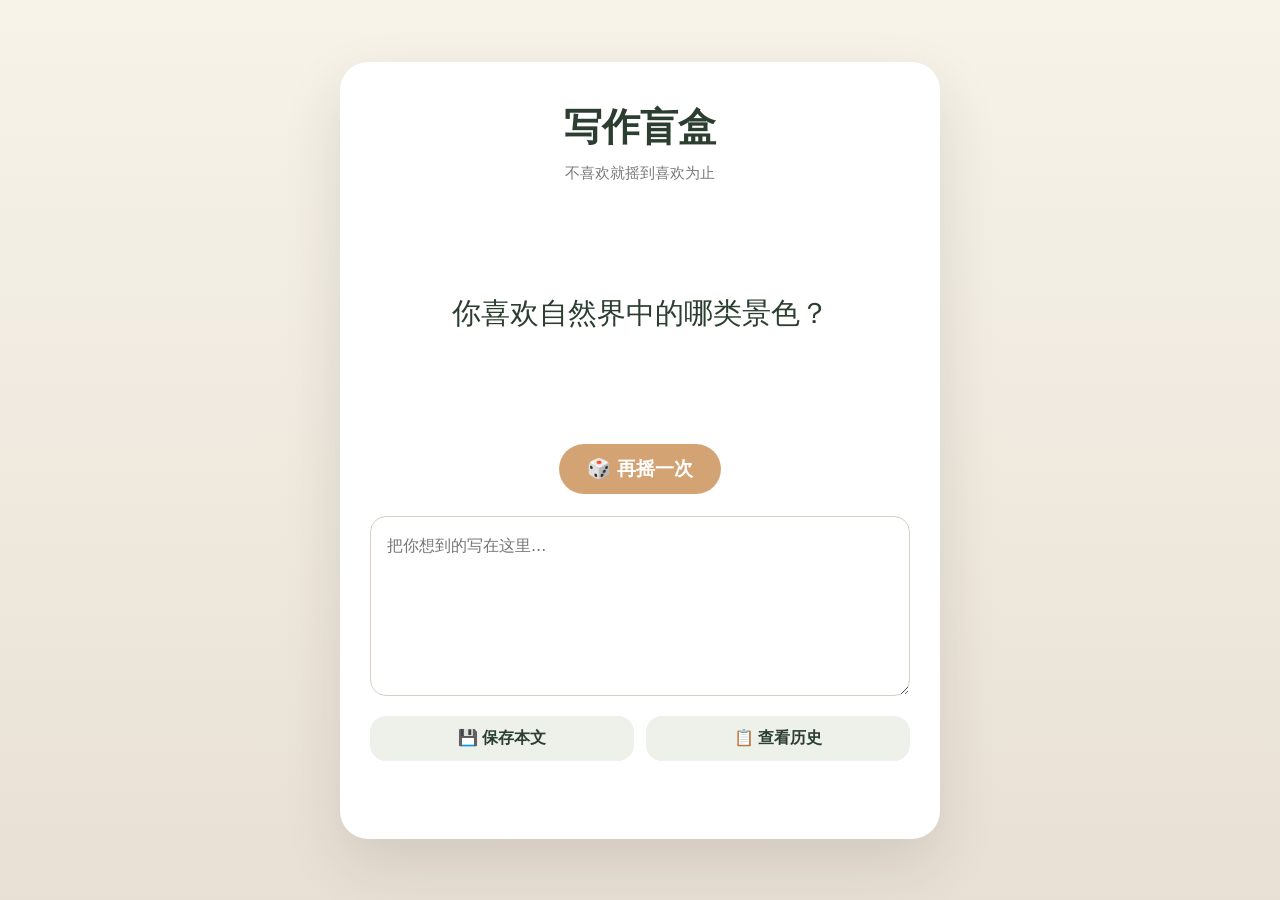
<file: index.html>
<!DOCTYPE html>
<html lang="zh-CN">
<head>
  <meta charset="UTF-8">
  <meta name="viewport" content="width=device-width, initial-scale=1.0">
  <title>写作盲盒</title>
  <link rel="stylesheet" href="css/style.css">
</head>
<body>
  <main class="app-shell">
    <section class="card">
      <header class="card-header">
        <h1>写作盲盒</h1>
        <p class="subtitle">不喜欢就摇到喜欢为止</p>
      </header>
      <div id="questionDisplay" class="question-display" aria-live="polite">
        点击下面按钮，抽取今天的写作题目
      </div>
      <button id="rollBtn" class="roll-button" type="button">🎲 再摇一次</button>

      <textarea id="writingArea" class="writing-area" placeholder="把你想到的写在这里..."></textarea>

      <div class="action-row">
        <button id="saveBtn" class="action-button" type="button">💾 保存本文</button>
        <button id="historyBtn" class="action-button" type="button" onclick="window.location.href='history.html'">📋 查看历史</button>
      </div>

      <div id="messageArea" class="message-area" aria-live="polite"></div>
    </section>
  </main>

  <script src="js/questions.js"></script>
  <script src="js/storage.js"></script>
  <script src="js/blindbox.js"></script>
</body>
</html>
</file>
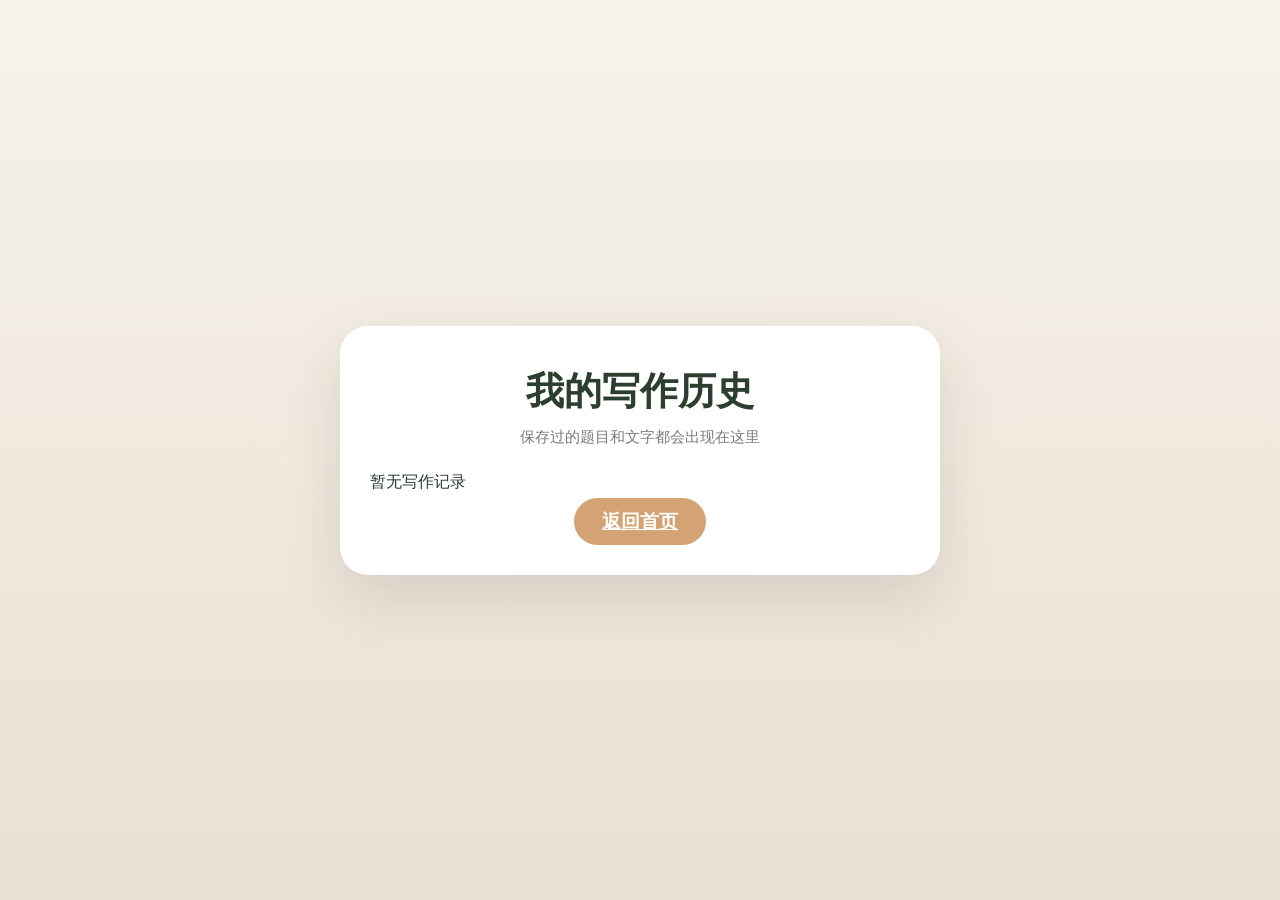
<file: history.html>
<!DOCTYPE html>
<html lang="zh-CN">
<head>
  <meta charset="UTF-8">
  <meta name="viewport" content="width=device-width, initial-scale=1.0">
  <title>我的写作历史</title>
  <link rel="stylesheet" href="css/style.css">
</head>
<body>
  <main class="app-shell">
    <section class="card">
      <header class="card-header">
        <h1>我的写作历史</h1>
        <p class="subtitle">保存过的题目和文字都会出现在这里</p>
      </header>

      <div id="historyList" class="history-list" aria-live="polite">
        <p class="empty-message">暂无写作记录</p>
      </div>

      <a class="roll-button" href="index.html">返回首页</a>
    </section>
  </main>

  <script src="js/storage.js"></script>
  <script src="js/history.js"></script>
</body>
</html>
</file>
<file: css/style.css>
* {
  box-sizing: border-box;
}

html, body {
  margin: 0;
  padding: 0;
  min-height: 100%;
}

body {
  min-height: 100vh;
  display: flex;
  align-items: center;
  justify-content: center;
  font-family: system-ui, -apple-system, BlinkMacSystemFont, "Segoe UI", sans-serif;
  background: linear-gradient(180deg, #f7f3e9 0%, #e8e0d5 100%);
  color: #2c3e2f;
}

.app-shell {
  width: 100%;
  display: flex;
  align-items: center;
  justify-content: center;
  padding: 20px;
}

.card {
  width: min(90%, 600px);
  background: #ffffff;
  border-radius: 28px;
  padding: 40px 30px;
  box-shadow: 0 24px 60px rgba(38, 32, 26, 0.12);
  text-align: center;
}

.card-header h1 {
  margin: 0;
  font-size: 2.4rem;
}

.subtitle {
  margin: 10px auto 0;
  color: #7a7a7a;
  font-size: 0.96rem;
}

.question-display {
  margin: 30px 0;
  font-size: 1.8rem;
  line-height: 1.4;
  min-height: 200px;
  display: flex;
  align-items: center;
  justify-content: center;
  color: #2c3e2f;
  padding: 0 10px;
}

.roll-button {
  appearance: none;
  border: none;
  outline: none;
  cursor: pointer;
  background: #d4a373;
  color: #ffffff;
  border-radius: 60px;
  padding: 12px 28px;
  font-size: 1.2rem;
  font-weight: 600;
  transition: transform 180ms ease, background-color 180ms ease, box-shadow 180ms ease;
}

.roll-button:hover {
  background: #b87f59;
  transform: scale(1.02);
  box-shadow: 0 12px 24px rgba(212, 163, 115, 0.25);
}

.footer-note {
  margin-top: 30px;
  color: #8c8c8c;
  font-size: 0.92rem;
}

.writing-area {
  width: 100%;
  min-height: 180px;
  margin-top: 22px;
  padding: 16px;
  border: 1px solid #d8d0c6;
  border-radius: 16px;
  font: inherit;
  line-height: 1.6;
  color: #2c3e2f;
  resize: vertical;
  transition: border-color 180ms ease, box-shadow 180ms ease;
}

.writing-area:focus {
  border-color: #d4a373;
  outline: none;
  box-shadow: 0 0 0 3px rgba(212, 163, 115, 0.18);
}

.action-buttons,
.action-row {
  display: flex;
  gap: 12px;
  margin-top: 16px;
}

.action-button {
  flex: 1;
  appearance: none;
  border: none;
  cursor: pointer;
  background: #eef0ea;
  color: #2c3e2f;
  border-radius: 16px;
  padding: 12px 16px;
  font-size: 1rem;
  font-weight: 600;
}

.action-button:hover {
  background: #e1e5dc;
}

#messageArea {
  min-height: 24px;
  margin-top: 14px;
  color: #2f855a;
  font-size: 0.95rem;
}

.history-list {
  margin-top: 24px;
  text-align: left;
}

.history-item {
  margin-bottom: 16px;
  padding: 18px;
  border-radius: 16px;
  background: #f8f6f1;
}

.history-content {
  white-space: pre-wrap;
}

.delete-btn {
  appearance: none;
  border: none;
  cursor: pointer;
  background: #e57373;
  color: #ffffff;
  border-radius: 12px;
  padding: 8px 12px;
  font-size: 0.9rem;
  font-weight: 600;
}

.delete-btn:hover {
  background: #c94f4f;
}

@media (max-width: 520px) {
  .action-buttons,
  .action-row {
    flex-wrap: wrap;
  }

  .action-button {
    flex: 1 1 100%;
  }
}
</file>
